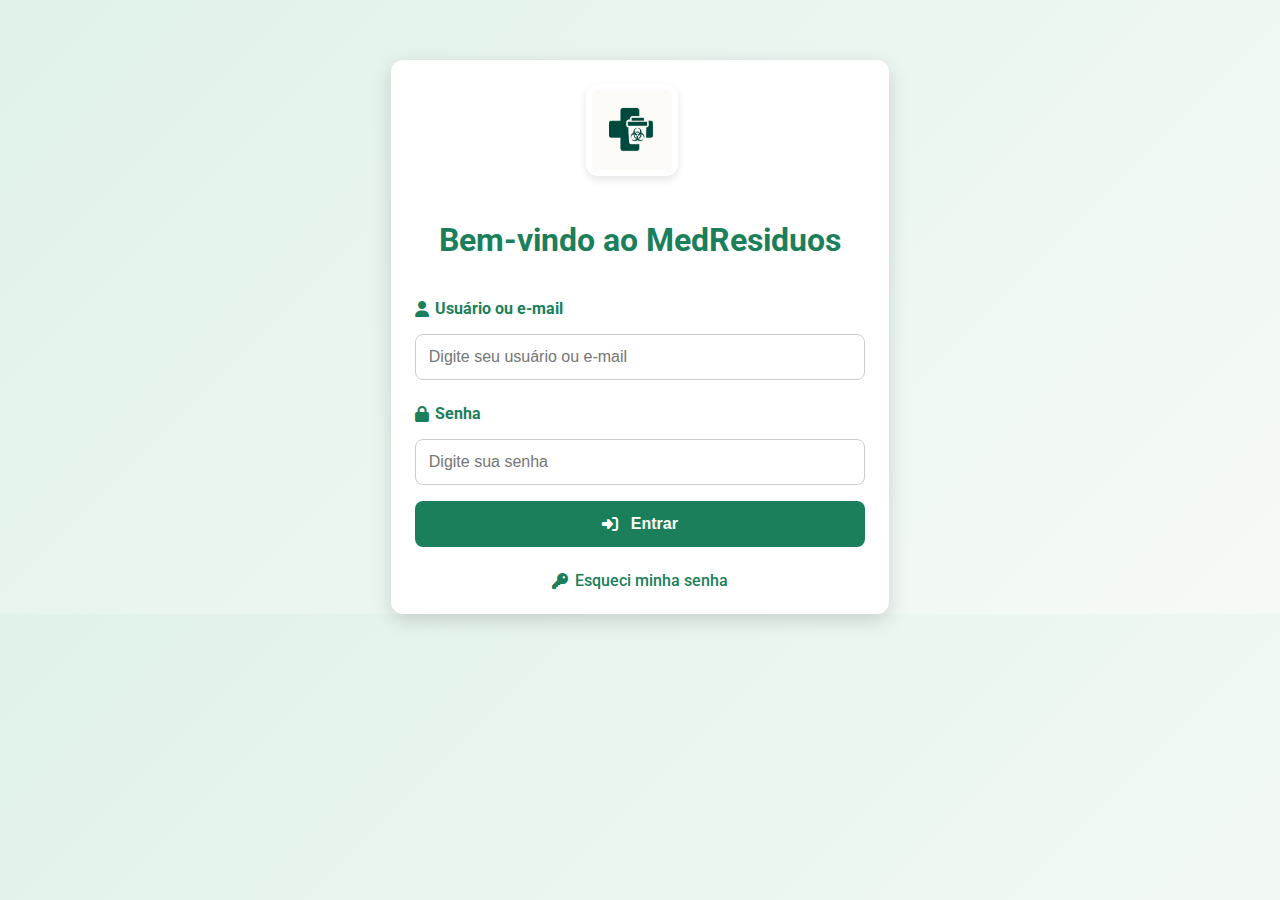
<file: index.html>
<!DOCTYPE html>
<html lang="pt-br">
<head>
    <meta charset="UTF-8">
    <meta name="viewport" content="width=device-width, initial-scale=1.0">
    <title>MedResiduos - Protótipo</title>
    <link rel="stylesheet" href="styles/style.css">
    <!-- Font Awesome CDN -->
    <link rel="stylesheet" href="https://cdnjs.cloudflare.com/ajax/libs/font-awesome/6.5.0/css/all.min.css">
    <!-- Google Fonts -->
    <link href="https://fonts.googleapis.com/css2?family=Roboto:wght@400;500;700&display=swap" rel="stylesheet">
    <!-- Favicon -->
    <link rel="icon" href="logotipo.png" type="image/png">
</head>
<body>
    <section> 
        <div class="login-container">
            <div class="logo">
                <img src="logotipo.png" alt="Logo do sistema MedResiduos">
            </div>
            <h1>Bem-vindo ao MedResiduos</h1>
            <form>
                <label for="loginUsuario"><i class="fas fa-user"></i> Usuário ou e-mail</label>
                <input type="text" id="loginUsuario" placeholder="Digite seu usuário ou e-mail" required aria-label="Usuário ou e-mail" tabindex="1">
                <label for="loginSenha"><i class="fas fa-lock"></i> Senha</label>
                <input type="password" id="loginSenha" placeholder="Digite sua senha" required aria-label="Senha" tabindex="2">
                <button type="button" onclick="window.location.href='principal.html'" aria-label="Entrar" tabindex="3">
                    <i class="fas fa-sign-in-alt"></i> Entrar
                </button>
            </form>
            <a href="redefinirSenha.html" aria-label="Esqueci minha senha" tabindex="4">
                <i class="fas fa-key"></i> Esqueci minha senha
            </a>
        </div>
    </section>
</body>
</html>
</file>
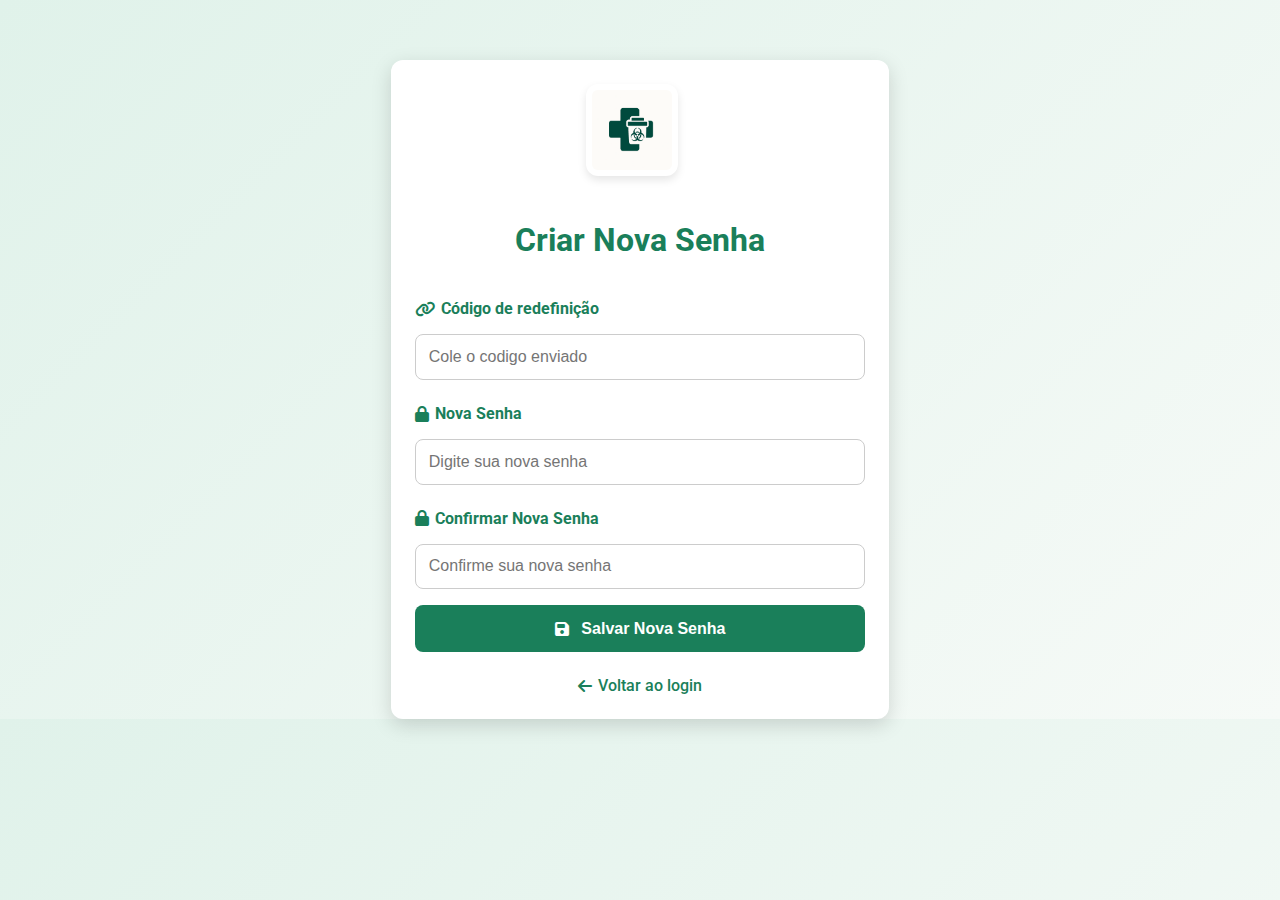
<file: novaSenha.html>
<!DOCTYPE html>
<html lang="pt-br">
<head>
    <meta charset="UTF-8">
    <title>MedResiduos - Nova Senha</title>
    <!-- Favicon -->
    <link rel="icon" href="logotipo.png" type="image/png">
    <link rel="stylesheet" href="styles/style.css">
    <!-- Font Awesome CDN -->
    <link rel="stylesheet" href="https://cdnjs.cloudflare.com/ajax/libs/font-awesome/6.5.0/css/all.min.css">
</head>
<body>
    <section> 
        <div class="login-container">
            <div class="logo">
                <img src="logotipo.png" alt="Logo MedResiduos">
            </div>
            <h1>Criar Nova Senha</h1>
            <form>
                <label for="codigoRedefinicao"><i class="fas fa-link"></i> Código de redefinição</label>
                <input type="number" id="codigoRedefinicao" placeholder="Cole o codigo enviado" required>
                <label for="novaSenha"><i class="fas fa-lock"></i> Nova Senha</label>
                <input type="password" id="novaSenha" placeholder="Digite sua nova senha" required>
                <label for="confirmarSenha"><i class="fas fa-lock"></i> Confirmar Nova Senha</label>
                <input type="password" id="confirmarSenha" placeholder="Confirme sua nova senha" required>
                <button type="button" onclick="window.location.href='index.html'"><i class="fas fa-save"></i> Salvar Nova Senha</button>
            </form>
            <a href="index.html"><i class="fas fa-arrow-left"></i> Voltar ao login</a>
        </div>
    </section>
</body>
</html>
</file>
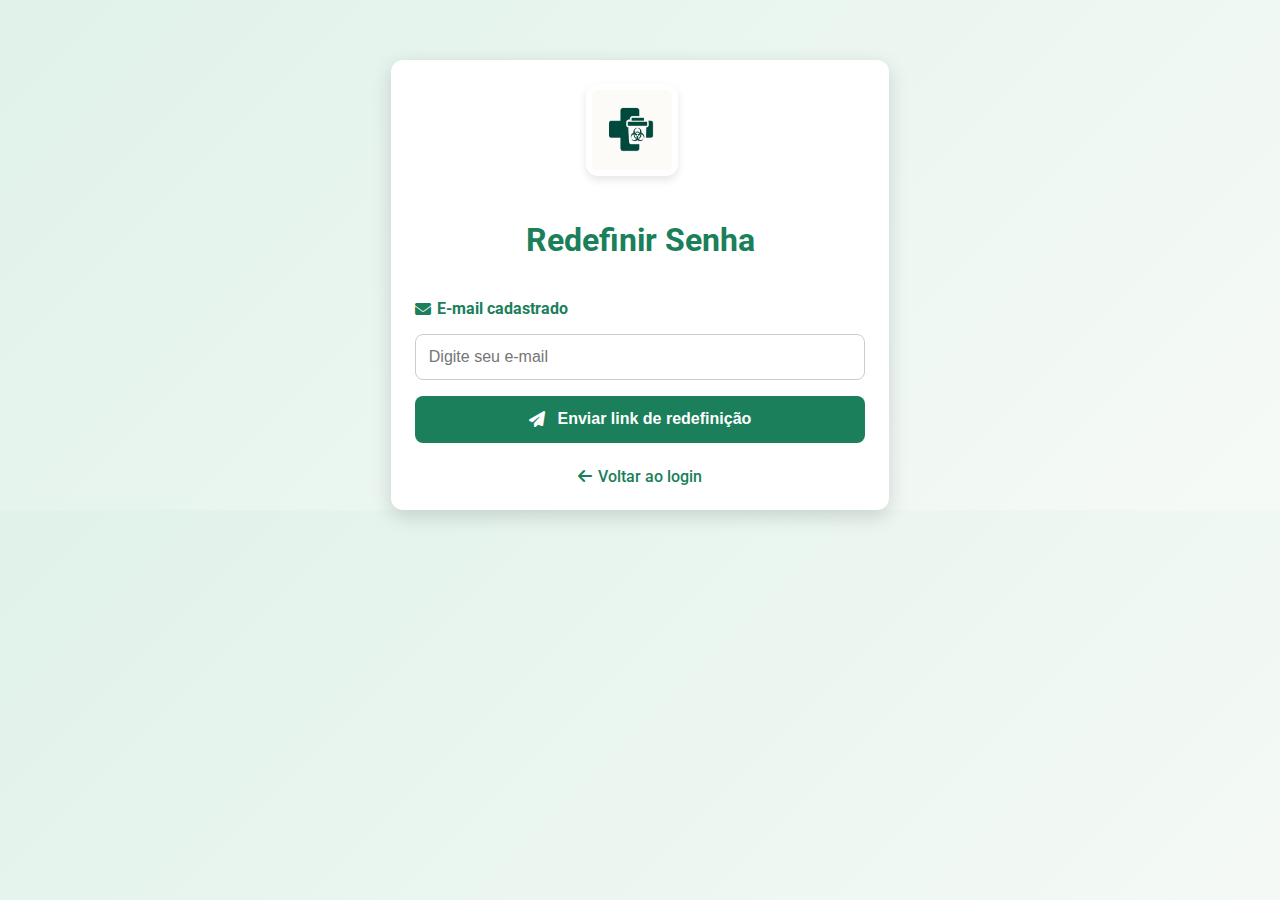
<file: redefinirSenha.html>
<!DOCTYPE html>
<html lang="pt-br">
<head>
    <meta charset="UTF-8">
    <title>MedResiduos - Protótipo</title>
    <!-- Favicon -->
    <link rel="icon" href="logotipo.png" type="image/png">
    <link rel="stylesheet" href="styles/style.css">
    <!-- Font Awesome CDN -->
    <link rel="stylesheet" href="https://cdnjs.cloudflare.com/ajax/libs/font-awesome/6.5.0/css/all.min.css">
</head>
<body>
    
<!-- Página de Redefinir Senha -->
<section> 
    <div class="login-container">
        <div class="logo">
            <img src="logotipo.png" alt="Logo MedResiduos">
        </div>
        <h1>Redefinir Senha</h1>
        <form>
            <label for="redefinirEmail"><i class="fas fa-envelope"></i> E-mail cadastrado</label>
            <input type="email" id="redefinirEmail" placeholder="Digite seu e-mail" required>
            <button type="button" onclick="window.location.href='novaSenha.html'">
                <i class="fas fa-paper-plane"></i> Enviar link de redefinição
            </button>
        </form>
        <a href="index.html"><i class="fas fa-arrow-left"></i> Voltar ao login</a>
    </div>
</section>
</file>
<file: styles/style.css>
/* Importando fonte do Google Fonts */
@import url('https://fonts.googleapis.com/css2?family=Roboto:wght@400;500;700&display=swap');

body {
    font-family: 'Roboto', Arial, sans-serif;
    background: linear-gradient(135deg, #e0f2ea, #f6faf7);
    margin: 0;
    padding: 0;
}
header {
    background: #1a7f5a;
    color: #fff;
    padding: 1rem;
    display: flex;
    align-items: center;
    justify-content: space-between;
    gap: 1rem;
    position: relative;
}

.header-left {
    display: flex;
    align-items: center;
    gap: 1rem;
}

header h1 {
    margin: 0 2rem 0 0;
    font-size: 2rem;
    flex-shrink: 0;
}

nav {
    display: flex;
    gap: 0.5rem;
}

nav button {
    background: #fff;
    color: #1a7f5a;
    border: none;
    padding: 0.5rem 1rem;
    margin-left: 0.5rem;
    border-radius: 5px;
    cursor: pointer;
    font-weight: bold;
    display: flex;
    align-items: center;
    gap: 0.5rem;
}
nav button i {
    margin-right: 0.3rem;
}
nav button:hover {
    background: #e0f2ea;
}

main {
    padding: 2rem;
    padding-bottom: 80px; /* espaço para o footer fixo */
}
.cards {
    display: flex;
    gap: 1rem;
    margin-bottom: 2rem;
}
.card {
    background: #fff;
    border-radius: 8px;
    box-shadow: 0 2px 8px #0001;
    padding: 1rem 2rem;
    flex: 1;
    text-align: center;
}
.card h3 i {
    color: #1a7f5a;
    margin-right: 0.4rem;
}
form {
    display: flex;
    gap: 0.5rem;
    margin-bottom: 1rem;
    flex-wrap: wrap;
}
form input, form select, form button {
    padding: 0.5rem;
    border-radius: 5px;
    border: 1px solid #ccc;
}
form button {
    background: #1a7f5a;
    color: #fff;
    border: none;
    cursor: pointer;
    display: flex;
    align-items: center;
    gap: 0.5rem;
}
form button i {
    margin-right: 0.3rem;
}
form button:hover {
    background: #145c41;
}
form label {
    font-weight: bold;
    color: #1a7f5a;
    margin-top: 0.5rem;
    display: flex;
    align-items: center;
    gap: 0.4rem;
}
ul {
    list-style: none;
    padding: 0;
}
ul li {
    background: #fff;
    margin-bottom: 0.5rem;
    padding: 0.5rem 1rem;
    border-radius: 5px;
    box-shadow: 0 1px 4px #0001;
}
footer {
    background: #e0f2ea;
    text-align: center;
    padding: 1rem;
    position: fixed;
    left: 0;
    bottom: 0;
    width: 100vw;
    font-size: 1rem;
    z-index: 100;
    box-shadow: 0 -2px 8px #0001;
}
.logo {
    display: flex;
    align-items: center;
    margin-right: 1rem;
}

.logo img {
    height: 56px;
    width: 56px;
    object-fit: contain;
    border-radius: 12px;
    background: #fff;
    box-shadow: 0 2px 8px #0001;
    padding: 4px;
}

/* Login container */
.login-container {
    background: #fff;
    max-width: 450px; /* Aumentado de 350px para 450px */
    margin: 60px auto 0 auto; /* Ajustada a margem superior */
    padding: 1.5rem 1.5rem; /* Reduzido o padding vertical */
    border-radius: 12px;
    box-shadow: 0 6px 20px rgba(0, 0, 0, 0.15);
    display: flex;
    flex-direction: column;
    align-items: center;
    transition: transform 0.3s ease, box-shadow 0.3s ease;
}

.login-container:hover {
    transform: translateY(-8px);
    box-shadow: 0 8px 25px rgba(0, 0, 0, 0.2);
}

.login-container .logo {
    margin-bottom: 1.5rem;
    display: flex;
    justify-content: center;
    align-items: center;
}

.login-container .logo img {
    height: 80px;
    width: 80px;
    object-fit: cover;
    border-radius: 12px;
    background: #fff;
    box-shadow: 0 4px 8px rgba(0, 0, 0, 0.1);
    padding: 6px;
    transition: box-shadow 0.3s ease, transform 0.3s ease;
}

.login-container .logo img:hover {
    box-shadow: 0 6px 12px rgba(0, 0, 0, 0.2);
    transform: scale(1.05);
}

.login-container h1 {
    margin-bottom: 2rem;
    color: #1a7f5a;
    font-size: 2rem;
    font-weight: 700;
    text-align: center;
    animation: fadeIn 1s ease-in-out;
}

.login-container form {
    width: 100%;
    display: flex;
    flex-direction: column;
    gap: 1rem;
    margin-bottom: 1.5rem;
}

.login-container form input {
    padding: 0.8rem;
    border-radius: 8px;
    border: 1px solid #ccc;
    font-size: 1rem;
    transition: border-color 0.3s ease, box-shadow 0.3s ease;
}

.login-container form input:hover {
    border-color: #1a7f5a;
}

.login-container form input:focus {
    border-color: #1a7f5a;
    box-shadow: 0 0 6px rgba(26, 127, 90, 0.5);
    outline: none;
}

.login-container button {
    background: #1a7f5a;
    color: #fff;
    border: none;
    padding: 0.9rem;
    border-radius: 8px;
    cursor: pointer;
    font-weight: bold;
    font-size: 1rem;
    display: flex;
    align-items: center;
    justify-content: center;
    gap: 0.5rem;
    transition: background 0.3s ease, transform 0.2s ease;
}

.login-container button:hover {
    background: #145c41;
    transform: scale(1.05);
}

.login-container button:focus {
    outline: 2px solid #145c41;
    outline-offset: 2px;
}

.login-container a {
    color: #1a7f5a;
    text-decoration: none;
    font-size: 1rem;
    font-weight: 500;
    cursor: pointer;
    display: flex;
    align-items: center;
    gap: 0.4rem;
    transition: color 0.3s ease;
}

.login-container a:hover {
    color: #145c41;
    text-decoration: underline;
}

@keyframes fadeIn {
    from {
        opacity: 0;
        transform: translateY(10px);
    }
    to {
        opacity: 1;
        transform: translateY(0);
    }
}

.info-box {
    background: #e0f2ea;
    border-left: 4px solid #1a7f5a;
    padding: 1rem;
    border-radius: 8px;
    margin-bottom: 2rem;
    margin-top: 1.5rem;
}
.info-box h4 {
    margin: 0 0 0.5rem 0;
    color: #1a7f5a;
    font-size: 1.1rem;
    display: flex;
    align-items: center;
    gap: 0.4rem;
}
.info-box p {
    margin: 0;
    color: #145c41;
    font-size: 1rem;
}

.modal {
    display: none;
    position: fixed;
    z-index: 1000;
    left: 0;
    top: 0;
    width: 100%;
    height: 100%;
    background-color: rgba(0,0,0,0.7);
}

.modal-content {
    background-color: #ffffff;
    margin: 15% auto;
    padding: 20px;
    border-radius: 8px;
    width: 70%;
    max-width: 600px;
    box-shadow: 0 5px 15px rgba(0,0,0,0.3);
}

.close {
    color: #aaa;
    float: right;
    font-size: 28px;
    font-weight: bold;
    cursor: pointer;
}

.close:hover {
    color: #000;
}

.modal-buttons {
    display: flex;
    justify-content: flex-end;
    gap: 10px;
    margin-top: 20px;
}

.btn-action {
    background: none;
    border: none;
    color: #1a7f5a;
    cursor: pointer;
    margin-left: 10px;
    font-size: 0.9em;
}

.btn-action:hover {
    text-decoration: underline;
}
.notification-buttons {
    display: inline-flex;
    margin-left: 15px;
    gap: 8px;
}

#listaNotificacoes li {
    display: flex;
    justify-content: space-between;
    align-items: center;
    padding: 10px;
    margin-bottom: 8px;
    background-color: #f8f9fa;
    border-left: 4px solid #1a7f5a;
    border-radius: 4px;
}

#listaNotificacoes li span {
    flex-grow: 1;
}

/* Adicionar ao CSS existente */
#listaPacientes li {
    display: flex;
    justify-content: space-between;
    align-items: center;
    padding: 10px;
    margin-bottom: 8px;
    background-color: #f8f9fa;
    border-left: 4px solid #28a745;
    border-radius: 4px;
}

#listaPacientes li > div:first-child {
    flex-grow: 1;
}

.acoes-paciente {
    display: flex;
    gap: 8px;
}

.acoes-paciente button {
    white-space: nowrap;
}
#listaColetas li {
    display: flex;
    justify-content: space-between;
    align-items: center;
    padding: 10px;
    margin-bottom: 8px;
    background-color: #f8f9fa;
    border-left: 4px solid #fd7e14; /* Cor laranja para coletas */
    border-radius: 4px;
}

#listaColetas li > div:first-child {
    flex-grow: 1;
}

.acoes-coleta {
    display: flex;
    gap: 8px;
}

.coleta-concluida {
    color: #28a745;
    font-weight: bold;
    margin-left: 10px;
}
/* Botões de ação */
.btn-action {
    background-color: #f8f9fa;
    border: 1px solid #ddd;
    padding: 5px 10px;
    border-radius: 4px;
    cursor: pointer;
    display: flex;
    align-items: center;
    gap: 5px;
    font-size: 0.9rem;
    transition: background-color 0.2s;
}

.btn-action:hover {
    background-color: #e9ecef;
}
</file>
